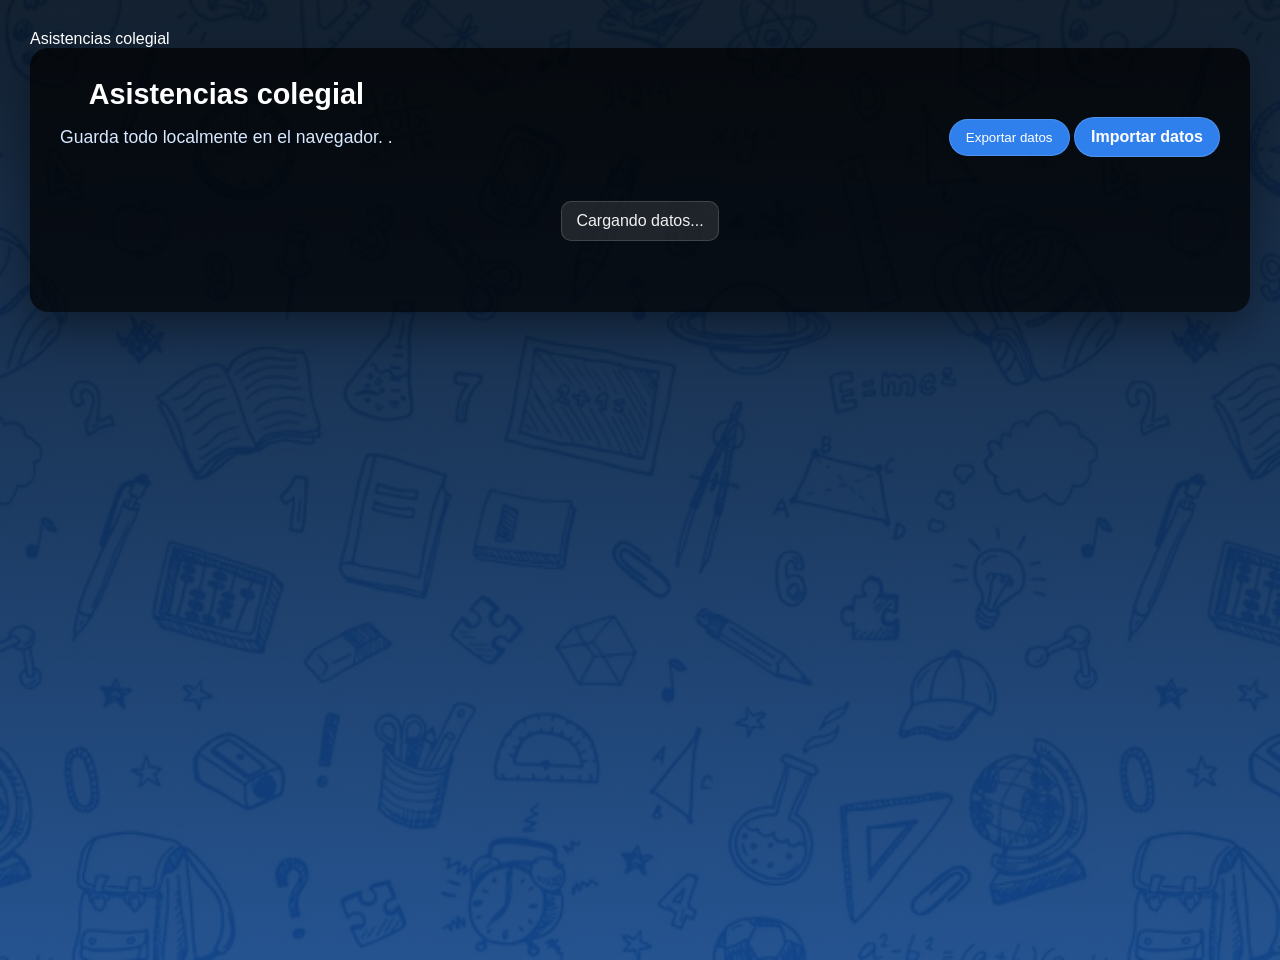
<file: app.html>
<!DOCTYPE html>
<html lang="es">
<head>
    <meta charset="UTF-8" 
    <title>Asistencias colegial</title>
    <link rel="stylesheet" href="estilo.css" />
    <style>
        body { min-height: auto; padding: 30px; background: linear-gradient(180deg, rgba(10,24,40,0.96), rgba(19,69,135,0.92)), url('fondo.png'); background-size: cover; display: block; }
        .portal-container { max-width: 1200px; margin: 0 auto; background: rgba(0,0,0,0.72); padding: 30px; border-radius: 18px; box-shadow: 0 16px 45px rgba(0,0,0,0.4); }
        .section { margin-top: 25px; }
        .section h2, .section h3, .section h4 { margin-bottom: 16px; }
        .role-buttons { display: flex; flex-wrap: wrap; gap: 12px; justify-content: center; margin-bottom: 24px; }
        .small-button { display: inline-flex; align-items: center; justify-content: center; padding: 10px 16px; border-radius: 999px; text-decoration: none; color: white; background: #2f80ed; border: 1px solid rgba(255,255,255,0.15); cursor: pointer; transition: transform .2s ease, background .2s ease; }
        .small-button:hover { transform: translateY(-1px); background: #1f6ed8; }
        .hidden { display: none !important; }
        .status-box { display: inline-block; margin-bottom: 16px; padding: 10px 14px; border-radius: 10px; background: rgba(255,255,255,0.1); color: #f1f1f1; border: 1px solid rgba(255,255,255,0.15); }
        .card { background: rgba(255,255,255,0.08); padding: 18px; border-radius: 16px; border: 1px solid rgba(255,255,255,0.14); }
        input, select { width: 100%; padding: 10px 12px; border-radius: 12px; border: 1px solid rgba(255,255,255,0.16); background: rgba(255,255,255,0.06); color: white; margin-top: 8px; }
        textarea { width: 100%; padding: 10px 12px; border-radius: 12px; border: 1px solid rgba(255,255,255,0.16); background: rgba(255,255,255,0.06); color: white; resize: vertical; }
        label { display: block; margin-top: 14px; font-weight: 600; }
        table { width: 100%; border-collapse: collapse; margin-top: 18px; }
        table th, table td { padding: 12px 10px; color: #f7f7f7; text-align: left; border-bottom: 1px solid rgba(255,255,255,0.12); }
        table th { font-weight: 700; background: rgba(255,255,255,0.08); }
        .actions { display: flex; gap: 8px; flex-wrap: wrap; }
        .badge { display: inline-flex; align-items: center; gap: 6px; padding: 6px 10px; border-radius: 999px; font-size: 0.9em; background: rgba(255,255,255,0.08); }
        .badge.success { background: #27ae60; }
        .badge.warn { background: #d35400; }
        .top-bar { display: flex; flex-wrap: wrap; justify-content: space-between; align-items: center; gap: 12px; margin-bottom: 20px; }
        .top-bar h1 { margin: 0; font-size: 1.8rem; }
        .notice { margin-top: 12px; line-height: 1.6; color: #d8e8ff; }
        .export-buttons { justify-content: flex-end; }
        .alert { background: rgba(231,76,60,0.15); border: 1px solid rgba(231,76,60,0.3); color: #f3d2d0; padding: 12px 14px; border-radius: 12px; }
        .top-panel { display: flex; justify-content: space-between; align-items: center; gap: 12px; margin-bottom: 18px; }
        .top-panel h2 { margin: 0; }
        @media (max-width: 860px) { .top-bar, .top-panel { flex-direction: column; align-items: stretch; } }
    </style>
</head>
<body>
<div class="portal-container">
    <div class="top-bar">
        <div>
            <h1>Asistencias colegial</h1>
            <p class="notice">Guarda todo localmente en el navegador. .</p>
        </div>
        <div class="export-buttons">
            <button class="small-button" id="btnExport">Exportar datos</button>
            <label class="small-button" for="fileImportInput">Importar datos</label>
            <input id="fileImportInput" type="file" accept="application/json" class="hidden" />
        </div>
    </div>
    <div class="status-box" id="statusBox">Cargando datos...</div>
    <div id="appContent" class="section"></div>
</div>
<script src="app.js"></script>
</body>
</html>
</file>
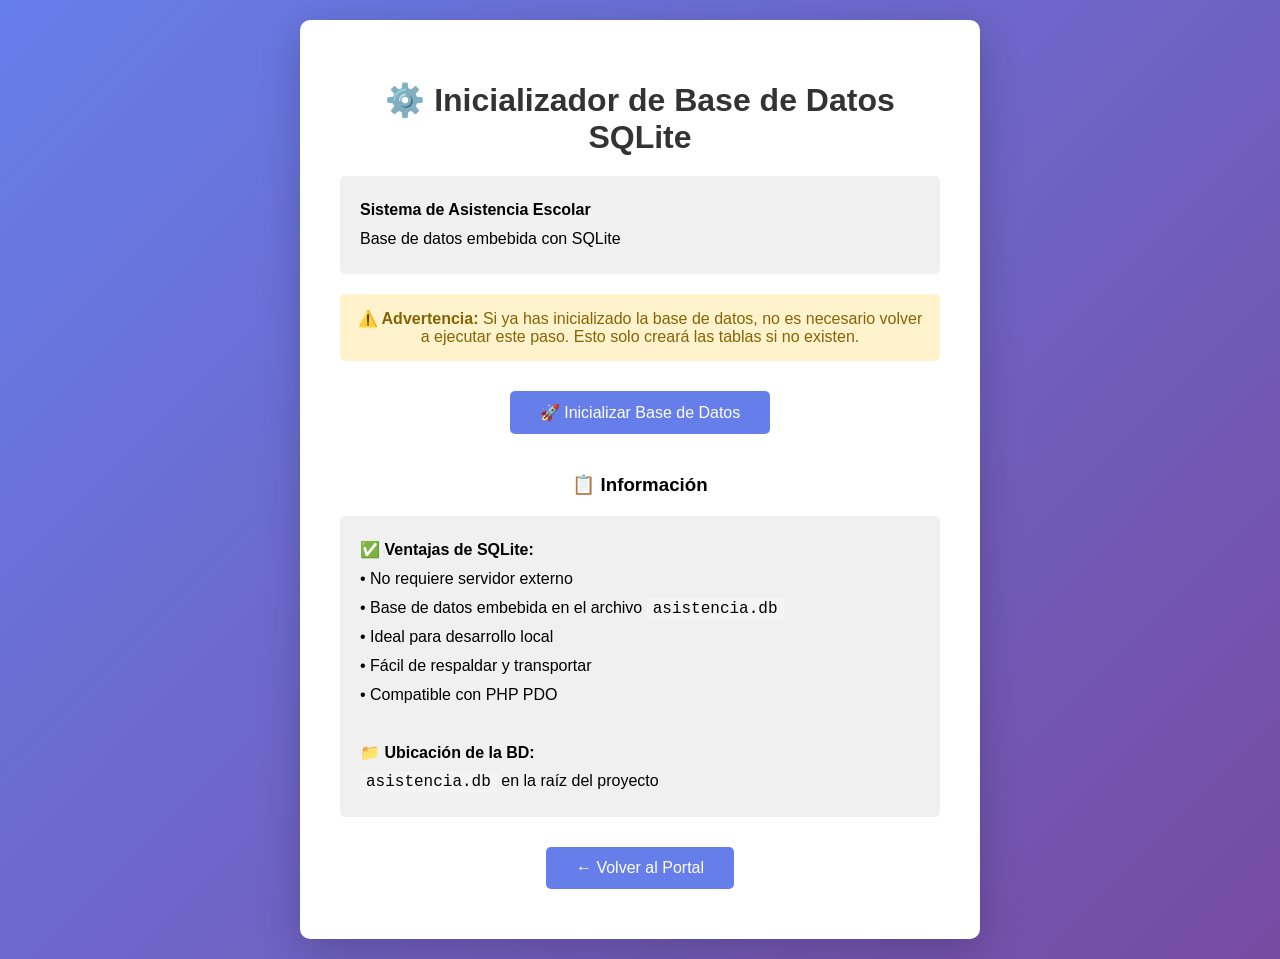
<file: setup_db.html>
<!DOCTYPE html>
<html lang="es">
<head>
    <meta charset="UTF-8">
    <title>Inicializar Base de Datos</title>
    <style>
        body {
            font-family: Arial, sans-serif;
            background: linear-gradient(135deg, #667eea 0%, #764ba2 100%);
            min-height: 100vh;
            display: flex;
            justify-content: center;
            align-items: center;
            margin: 0;
            padding: 20px;
        }
        .container {
            background: white;
            padding: 40px;
            border-radius: 10px;
            box-shadow: 0 10px 40px rgba(0,0,0,0.2);
            max-width: 600px;
            text-align: center;
        }
        h1 {
            color: #333;
            margin-bottom: 20px;
        }
        .info {
            background: #f0f0f0;
            padding: 20px;
            border-radius: 5px;
            margin: 20px 0;
            text-align: left;
            line-height: 1.8;
        }
        .button {
            display: inline-block;
            padding: 12px 30px;
            background: #667eea;
            color: white;
            text-decoration: none;
            border-radius: 5px;
            margin: 10px 5px;
            border: none;
            cursor: pointer;
            font-size: 16px;
            transition: background 0.3s;
        }
        .button:hover {
            background: #764ba2;
        }
        .success {
            background: #d4edda;
            color: #155724;
            padding: 15px;
            border-radius: 5px;
            margin: 20px 0;
        }
        .warning {
            background: #fff3cd;
            color: #856404;
            padding: 15px;
            border-radius: 5px;
            margin: 20px 0;
        }
        code {
            background: #f4f4f4;
            padding: 2px 6px;
            border-radius: 3px;
            font-family: 'Courier New', monospace;
        }
    </style>
</head>
<body>
    <div class="container">
        <h1>⚙️ Inicializador de Base de Datos SQLite</h1>
        
        <div class="info">
            <strong>Sistema de Asistencia Escolar</strong><br>
            Base de datos embebida con SQLite
        </div>

        <div class="warning">
            <strong>⚠️ Advertencia:</strong> Si ya has inicializado la base de datos, no es necesario volver a ejecutar este paso. Esto solo creará las tablas si no existen.
        </div>

        <a href="db_init.php" class="button">🚀 Inicializar Base de Datos</a>

        <div style="margin-top: 30px;">
            <h3>📋 Información</h3>
            <div class="info">
                <strong>✅ Ventajas de SQLite:</strong><br>
                • No requiere servidor externo<br>
                • Base de datos embebida en el archivo <code>asistencia.db</code><br>
                • Ideal para desarrollo local<br>
                • Fácil de respaldar y transportar<br>
                • Compatible con PHP PDO<br>
                <br>
                <strong>📁 Ubicación de la BD:</strong><br>
                <code>asistencia.db</code> en la raíz del proyecto
            </div>
        </div>

        <div style="margin-top: 20px;">
            <a href="index.html" class="button">← Volver al Portal</a>
        </div>
    </div>
</body>
</html>
</file>
<file: estilo.css>
body {
    margin: 0;
    font-family: "Poppins", sans-serif;
    background:url("fondo.png");
    display: flex;
    justify-content: center;
    align-items: center;
    height: 100vh;
    color: #fff;
}

.portal-container {
    text-align: center;
    background: rgba(0,0,0,0.5);
    padding: 50px 30px;
    border-radius: 15px;
    box-shadow: 0 8px 25px rgba(0,0,0,0.3);
}

.portal-container h1 {
    margin-bottom: 20px;
    font-size: 2.2em;
}

.portal-container p {
    margin-bottom: 30px;
    font-size: 1.1em;
}

.portal-buttons {
    display: flex;
    flex-direction: column;
    gap: 15px;
}

.button {
    text-decoration: none;
    padding: 15px;
    border-radius: 10px;
    font-size: 1.1em;
    font-weight: bold;
    transition: 0.3s;
    color: white;
}

.button:hover {
    transform: scale(1.05);
}

/* Colores según usuario */
.alumno { background-color: #3498db; }
.padre { background-color: #e67e22; }
.docente { background-color: #2ecc71; }
.admin { background-color: #9b59b6; }
</file>
